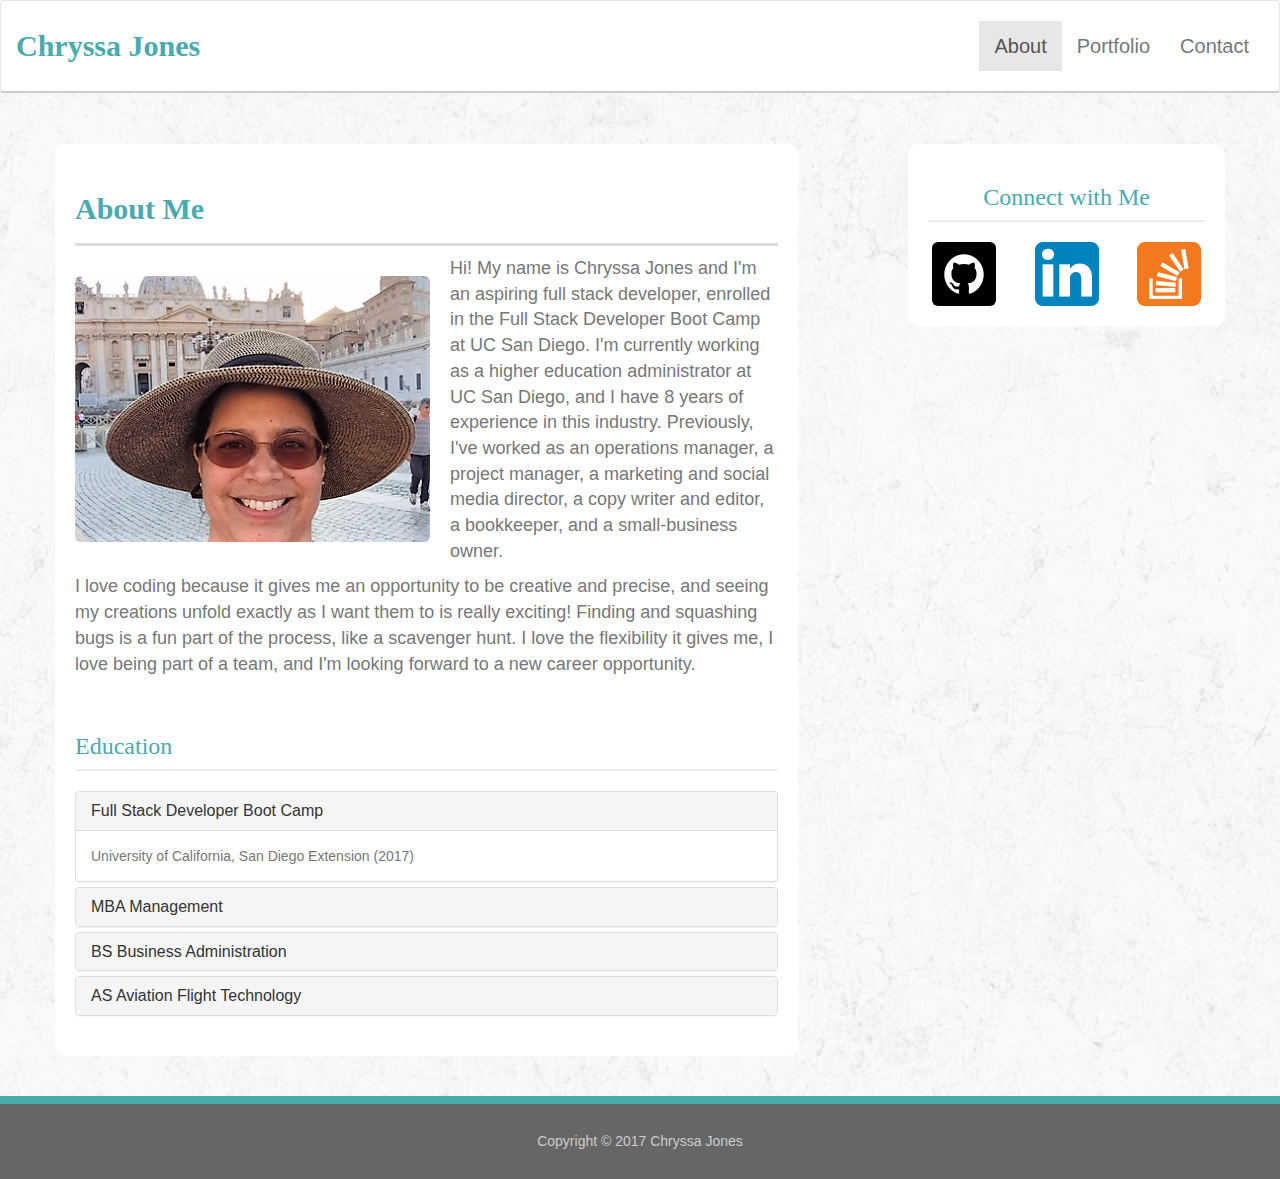
<file: index.html>
<!DOCTYPE html>
<html lang="en-us">
<head>
	<meta charset="UTF-8">
	<meta name="viewport" content="width=device-width, initial-scale=1">
	<link rel="stylesheet" type="text/css" href="assets/css/reset.css">
   	<link rel="stylesheet" href="https://maxcdn.bootstrapcdn.com/bootstrap/3.3.7/css/bootstrap.min.css">
	<script src="https://ajax.googleapis.com/ajax/libs/jquery/3.2.1/jquery.min.js"></script>
   	<script src="https://maxcdn.bootstrapcdn.com/bootstrap/3.3.7/js/bootstrap.min.js"></script>
	<link rel="stylesheet" type="text/css" href="assets/css/style.css">
	
	<title>About | Chryssa Jones</title>
</head>

<body>
	<nav class="navbar navbar-default">
	  <div class="container-fluid">
	    <div class="navbar-header">
	      <button type="button" class="navbar-toggle" data-toggle="collapse" data-target="myNavbar">
		      <span class="icon-bar"></span>
		      <span class="icon-bar"></span>
		      <span class="icon-bar"></span>
	      </button>
	      <a class="navbar-brand" href="index.html">Chryssa Jones</a>
	    </div>

	    <div class="collapse navbar-collapse" id="myNavbar">
		    <ul class="nav navbar-nav navbar-right">
		      <li class="active"><a href="index.html">About</a></li>
		      <li><a href="portfolio.html">Portfolio</a></li>
		      <li><a href="contact.html">Contact</a></li>
		    </ul>
	  </div>
	  </div>
	</nav>

	<div class="container-fluid">
		<div class="row">
			<div class="col-xs-12">
				<div class="emptybox">
				</div>
			</div>
		</div>

		<div class="row">
			<div class="col-12 col-md-8">
				<div class="main-section">
					<h1>About Me</h1>
					
					<img src="assets/images/profile.png" class="img-responsive img-rounded" id="auth-image" alt="My photo" title="Here's a picture of me in Paris!">
 
					<p>Hi! My name is Chryssa Jones and I'm an aspiring full stack developer, enrolled in the Full Stack Developer Boot Camp at UC San Diego.  I'm currently working as a higher education administrator at UC San Diego, and I have 8 years of experience in this industry. Previously, I've worked as an operations manager, a project manager, a marketing and social media director, a copy writer and editor, a bookkeeper, and a small-business owner.<p>
			
					<p>I love coding because it gives me an opportunity to be creative and precise, and seeing my creations unfold exactly as I want them to is really exciting! Finding and squashing bugs is a fun part of the process, like a scavenger hunt.  I love the flexibility it gives me, I love being part of a team, and I'm looking forward to a new career opportunity.</p>
					<br>

						<div class="education">
							<h3>Education</h3>
							<div class="panel-group" id="accordion">
							  <div class="panel panel-default">
							    <div class="panel-heading">
							      <h4 class="panel-title">
							        <a data-toggle="collapse" data-parent="#accordion" href="#collapse1">
							        Full Stack Developer Boot Camp</a>
							      </h4>
							    </div>
							    <div id="collapse1" class="panel-collapse collapse in">
							      <div class="panel-body">University of California, San Diego Extension (2017)</div>
							    </div>
							  </div>
							  <div class="panel panel-default">
							    <div class="panel-heading">
							      <h4 class="panel-title">
							        <a data-toggle="collapse" data-parent="#accordion" href="#collapse2">
							        MBA Management</a>
							      </h4>
							    </div>
							    <div id="collapse2" class="panel-collapse collapse">
							      <div class="panel-body">Hawaii Pacific University, With Distinction (2004)</div>
							    </div>
							  </div>
							  <div class="panel panel-default">
							    <div class="panel-heading">
							      <h4 class="panel-title">
							        <a data-toggle="collapse" data-parent="#accordion" href="#collapse3">
							        BS Business Administration</a>
							      </h4>
							    </div>
							    <div id="collapse3" class="panel-collapse collapse">
							      <div class="panel-body">Brigham Young University, Hawaii (1999)</div>
							    </div>
							  </div>
							  <div class="panel panel-default">
							    <div class="panel-heading">
							      <h4 class="panel-title">
							        <a data-toggle="collapse" data-parent="#accordion" href="#collapse4">
							        AS Aviation Flight Technology</a>
							      </h4>
							    </div>
							    <div id="collapse4" class="panel-collapse collapse">
							      <div class="panel-body">Vincennes University (1991)</div>
							    </div>
							  </div>
							</div>
						</div>
				</div>
			</div>

			<div class="col-12 col-md-4">
				<div class="sidebar">
		       		<h3>Connect with Me</h3>

					<div class="row">
						<div class="col-xs-4">
							<div class="social">
								<a target="_blank" href="http://github.com/chryssajones"><img class="img-rounded" src="assets/images/git.png">
							</div>
						</div>

						<div class="col-xs-4">
							<div class="social">
								<a target="_blank" href="http://linkedin.com/in/chryssajones"><img src="assets/images/linkedin.png">
							</div>
						</div>

						<div class="col-xs-4">
							<div class="social">
								<a target="_blank" href="https://stackoverflow.com/users/8281269/chryssa-jones"><img src="assets/images/stack.png">
							</div>
						</div>

					</div>
				</div>
			</div>
		
		<div class="row">
			<div class="col-xs-12">
				<div class="footer">
					<h5>Copyright &copy; 2017 Chryssa Jones</h5>	
				</div>
			</div>
		</div>
	</div>


</body>
</html>
</file>
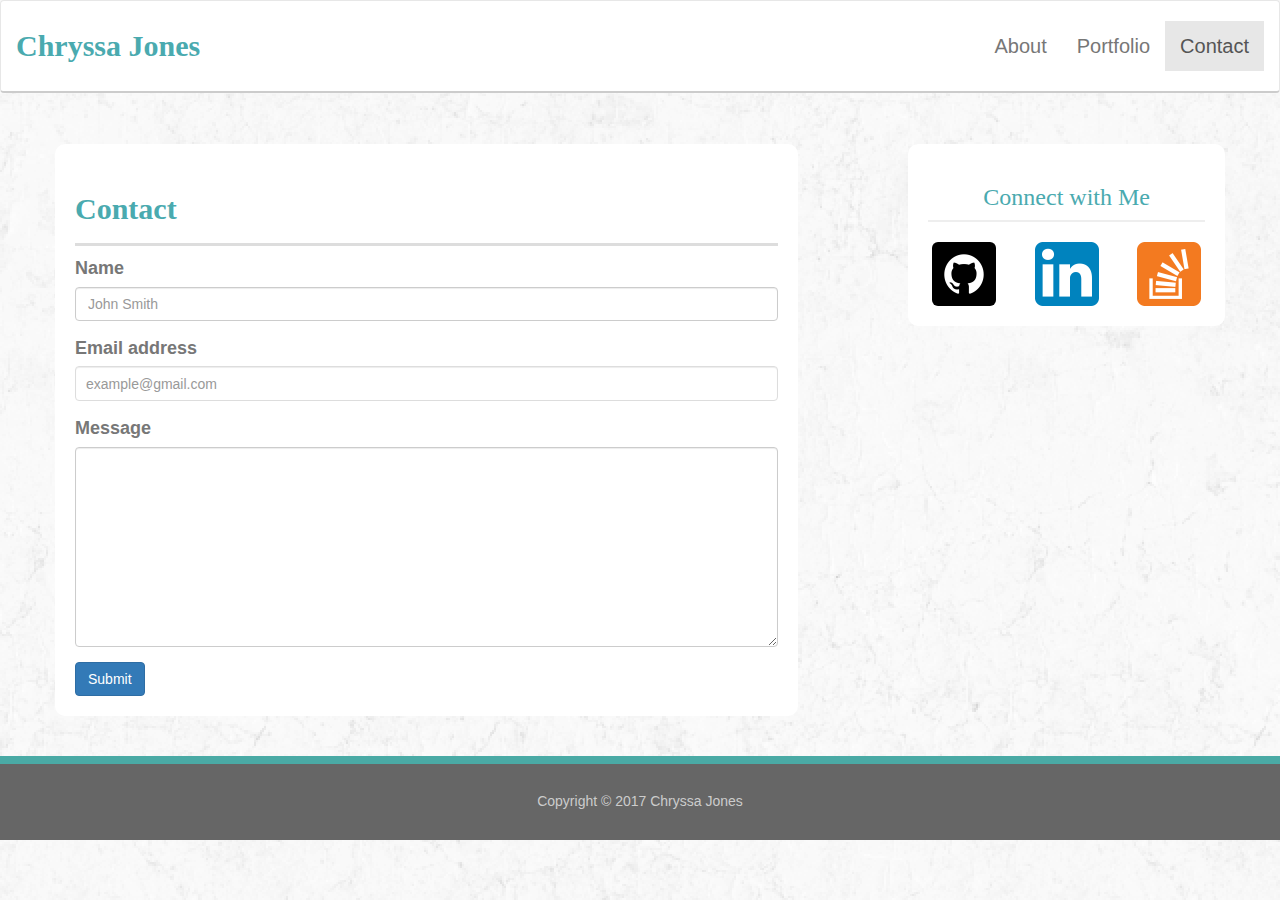
<file: contact.html>
<!DOCTYPE html>
<html lang="en-us">
<head>
	<meta charset="UTF-8">
	<meta name="viewport" content="width=device-width, initial-scale=1">
	<link rel="stylesheet" type="text/css" href="assets/css/reset.css">
   	<link rel="stylesheet" href="https://maxcdn.bootstrapcdn.com/bootstrap/3.3.7/css/bootstrap.min.css">
	<script src="https://ajax.googleapis.com/ajax/libs/jquery/3.2.1/jquery.min.js"></script>
   	<script src="https://maxcdn.bootstrapcdn.com/bootstrap/3.3.7/js/bootstrap.min.js"></script>
	<link rel="stylesheet" type="text/css" href="assets/css/style.css">
	
	<title>Contact | Chryssa Jones</title>
</head>

<body>

	<nav class="navbar navbar-default">
	  <div class="container-fluid">
	    <div class="navbar-header">
	      <button type="button" class="navbar-toggle" data-toggle="collapse" data-target="myNavbar">
		      <span class="icon-bar"></span>
		      <span class="icon-bar"></span>
		      <span class="icon-bar"></span>
	      </button>
	      <a class="navbar-brand" href="index.html">Chryssa Jones</a>
	    </div>

	    <div class="collapse navbar-collapse" id="myNavbar">
		    <ul class="nav navbar-nav navbar-right">
		      <li><a href="index.html">About</a></li>
		      <li><a href="portfolio.html">Portfolio</a></li>
		      <li class="active"><a href="contact.html">Contact</a></li>
		    </ul>
	  </div>
	  </div>
	</nav>


	<div class="container-fluid">
		<div class="row">
			<div class="col-xs-12">
				<div class="emptybox">
				</div>
			</div>
		</div>

		<div class="row">
			<div class="col-12 col-md-8">
				<div class="main-section">
					<h1>Contact</h1>
					<form>
					  <div class="form-group">
					    <label for="name">Name</label>
					    <input type="name" class="form-control" id="name" placeholder="John Smith" required="required">
					  </div>
					  <div class="form-group">
					    <label for="email">Email address</label>
					    <input type="email" class="form-control" id="email" placeholder="example@gmail.com" required="required">
					  </div>
					  <div class="form-group">
					    <label for="message">Message</label>
					    <textarea class="form-control" id="message" name="message" required="required"></textarea>
					  </div>
					  <button type="submit" class="btn btn-primary">Submit</button>
					</form>					
				</div>	
			</div>

			<div class="col-12 col-md-4">
				<div class="sidebar">
		       		<h3>Connect with Me</h3>
					<div class="row">
						<div class="col-xs-4">
							<div class="social">
								<a target="_blank" href="http://github.com/chryssajones"><img class="img-rounded" src="assets/images/git.png">
							</div>
						</div>

						<div class="col-xs-4">
							<div class="social">
								<a target="_blank" href="http://linkedin.com/in/chryssajones"><img src="assets/images/linkedin.png">
							</div>
						</div>

						<div class="col-xs-4">
							<div class="social">
								<a target="_blank" href="https://stackoverflow.com/users/8281269/chryssa-jones"><img src="assets/images/stack.png">
							</div>
						</div>
					</div>
				</div>
			</div>
		
		<div class="row">
			<div class="col-xs-12">
				<div class="footer">
					<h5>Copyright &copy; 2017 Chryssa Jones</h5>	
				</div>
			</div>
		</div>
	</div>


</body>
</html>
</file>
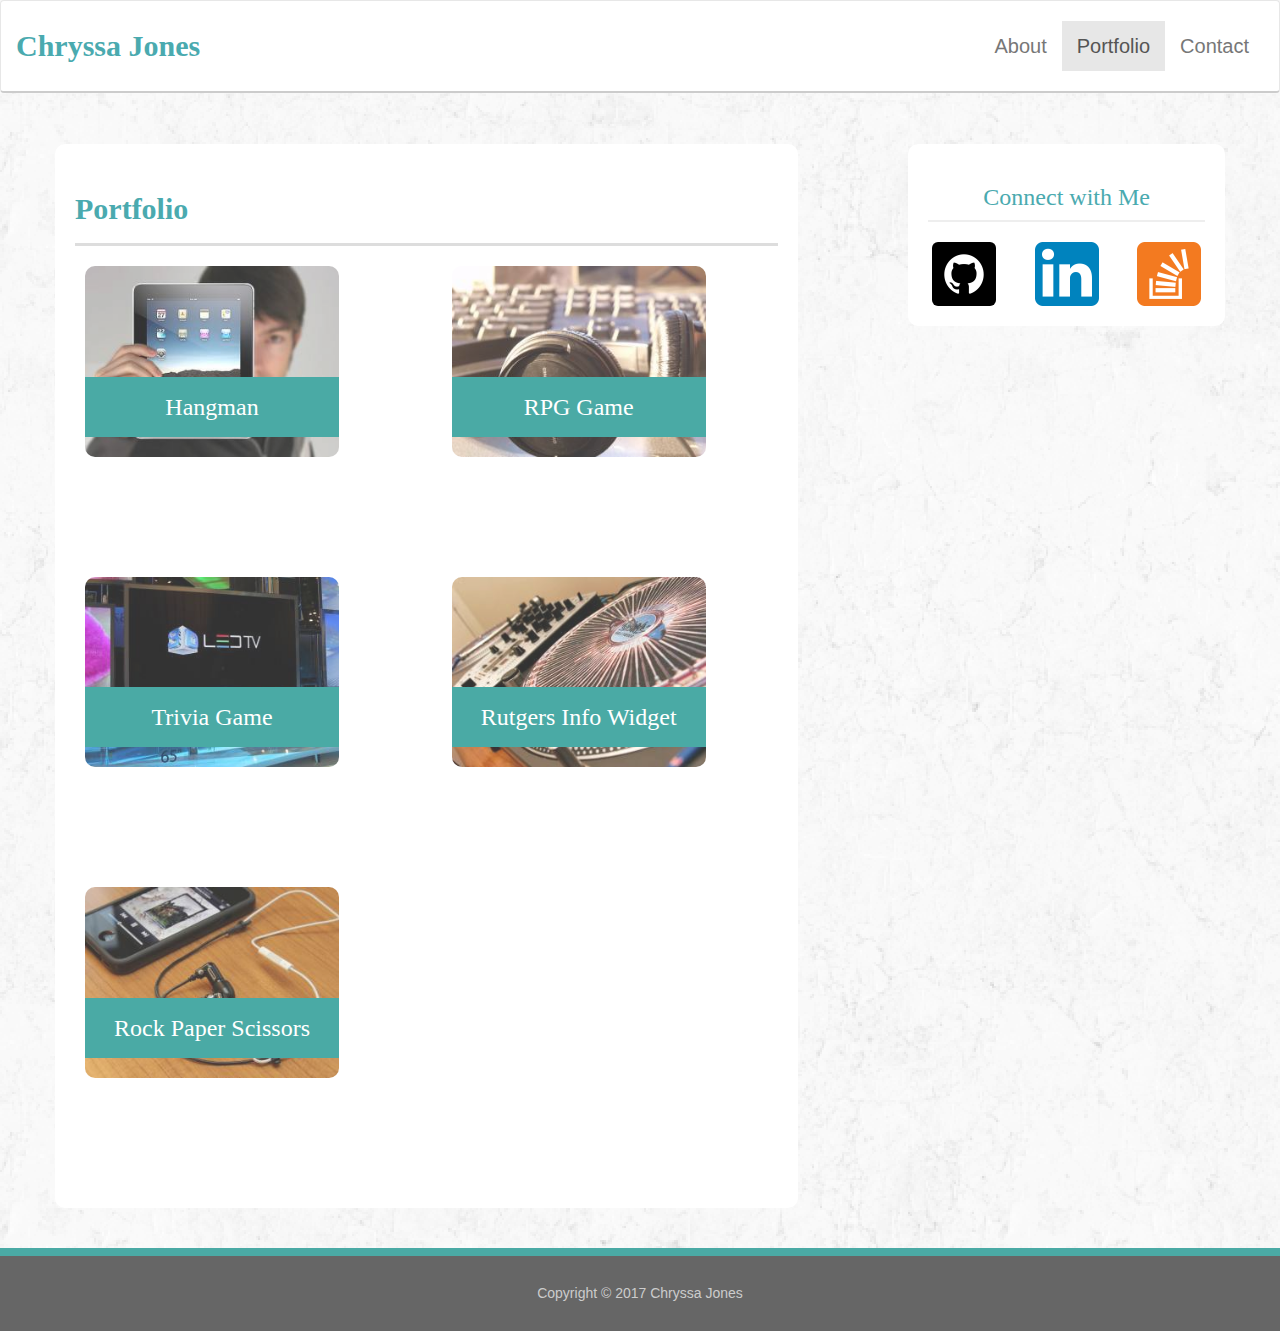
<file: portfolio.html>
<!DOCTYPE html>
<html lang="en-us">
<head>
	<meta charset="UTF-8">
	<meta name="viewport" content="width=device-width, initial-scale=1">
	<link rel="stylesheet" type="text/css" href="assets/css/reset.css">
   	<link rel="stylesheet" href="https://maxcdn.bootstrapcdn.com/bootstrap/3.3.7/css/bootstrap.min.css">
	<script src="https://ajax.googleapis.com/ajax/libs/jquery/3.2.1/jquery.min.js"></script>
   	<script src="https://maxcdn.bootstrapcdn.com/bootstrap/3.3.7/js/bootstrap.min.js"></script>
	<link rel="stylesheet" type="text/css" href="assets/css/style.css">
	
	<title>Portfolio | Chryssa Jones</title>
</head>

<body>


<nav class="navbar navbar-default">
	  <div class="container-fluid">
	    <div class="navbar-header">
	      <button type="button" class="navbar-toggle" data-toggle="collapse" data-target="myNavbar">
		      <span class="icon-bar"></span>
		      <span class="icon-bar"></span>
		      <span class="icon-bar"></span>
	      </button>
	      <a class="navbar-brand" href="index.html">Chryssa Jones</a>
	    </div>

	    <div class="collapse navbar-collapse" id="myNavbar">
		    <ul class="nav navbar-nav navbar-right">
		      <li><a href="index.html">About</a></li>
		      <li class="active"><a href="portfolio.html">Portfolio</a></li>
		      <li><a href="contact.html">Contact</a></li>
		    </ul>
	  </div>
	  </div>
	</nav>

	<div class="container-fluid">
		<div class="row">
			<div class="col-xs-12">
				<div class="emptybox">
				</div>
			</div>
		</div>

		<div class="row">
			<div class="col-12 col-md-8">
				<div class="main-section">
					<h1>Portfolio</h1>
					<div class="row">
						<div class="col-12 col-sm-6">
							<div class="work">
								<img src="assets/images/placeholder1.jpg" alt="Hangman">
								<h3>Hangman</h3>
							</div>
						</div>
						<div class="col-12 col-sm-6">
							<div class="work">
								<img src="assets/images/placeholder2.jpg" alt="RPG Game">
								<h3>RPG Game</h3>
							</div>				
						</div>
					</div>
					<div class="row">
						<div class="col-12 col-sm-6">
							<div class="work">
								<img src="assets/images/placeholder3.jpg" alt="portfolio image">
								<h3>Trivia Game</h3>
							</div>
						</div>
						<div class="col-12 col-sm-6">
							<div class="work">
								<img src="assets/images/placeholder4.jpg" alt="portfolio image">
								<h3>Rutgers Info Widget</h3>
							</div>			
						</div>
					</div>
					<div class="row">
						<div class="col-12 col-sm-6">
							<div class="work">	
								<img src="assets/images/placeholder5.jpg" alt="portfolio image">
								<h3>Rock Paper Scissors</h3>
							</div>
						</div>
						<div class="col-12 col-md-6">
						</div>
					</div>
				</div>	
			</div>

			<div class="col-12 col-md-4">
				<div class="sidebar">
		       		<h3>Connect with Me</h3>
					<div class="row">
						<div class="col-xs-4">
							<div class="social">
								<a target="_blank" href="http://github.com/chryssajones"><img class="img-rounded" src="assets/images/git.png">
							</div>
						</div>

						<div class="col-xs-4">
							<div class="social">
								<a target="_blank" href="http://linkedin.com/in/chryssajones"><img src="assets/images/linkedin.png">
							</div>
						</div>

						<div class="col-xs-4">
							<div class="social">
								<a target="_blank" href="https://stackoverflow.com/users/8281269/chryssa-jones"><img src="assets/images/stack.png">
							</div>
						</div>
					</div>
				</div>
			</div>
		
		<div class="row">
			<div class="col-xs-12">
				<div class="footer">
					<h5>Copyright &copy; 2017 Chryssa Jones</h5>	
				</div>
			</div>
		</div>
	</div>


</body>
</html>
</file>
<file: assets/css/style.css>
/*these styles will modify the bootstrap defaults*/

body {
	background: url(../images/rockywall_@2X.png);
	color: #777;
}

h1 {
	color: #4aaaaf;
	font-weight: 700;
	font-family: Georgia, Times, "Times New Roman", serif;
	font-size: 30px;
	line-height: 49px;
	padding-bottom: 10px;
	border-bottom: 3px solid #ddd;
}

h2, h3 {
	color: #4aaaaf;
	font-family: Georgia, Times, "Times New Roman", serif;
	margin-bottom: 20px;
	padding-bottom: 10px;
	border-bottom: 2px solid #eee;
}

.navbar-default {
	background: #fff;
	border-bottom: 2px solid #ccc;
	padding: 20px 0px;
	margin-bottom: 10px;
	color: #777;
	font-size: 20px;
}

.navbar-brand {
	font-size: 30px;
	font-weight: 700;
	font-family: Georgia, Times, "Times New Roman", serif;
	text-decoration: none;
  color: #4aaaaf !important;
}


.main-section {
	background: #fff;
	border-radius: 10px;
	padding: 20px;
	margin: 40px;
	font-size: 18px;
}

.education {
	font-size: 14px;
}

#auth-image {
	float: left;
	margin: 20px 20px 20px 0px;
}

.sidebar {
	background: #fff;
	border-radius: 10px;
	padding: 20px;	
	margin: 40px;
  text-align: center;
}

.footer {
  padding: 20px 0;
  font-size: 12px;
  color: #fff;
  color: #ccc;
  text-align: center;
  background: #666;
  border-top: 8px solid #4aaaa5;
}

.social {
	margin: auto;
}

/* portfolio page */

.work {
  width: 274px;
  padding: 10px;
 }

.work img {
  width: 100%;
  border: 0 none;
  border-radius: 10px;
  opacity: 0.8;
}

.work h3 {
  position: relative;
  bottom: 100px;
  width: 100%;
  padding: 15px;
  font-weight: 300;
  line-height: 30px;
  color: #fff;
  text-align: center;
  background: #4aaaa5;
  border-bottom: 0;
}

/* contact page */

#contact-form ul {
  margin-bottom: 20px;
}

#contact-form li {
  margin-bottom: 10px;
}

label,
input[type=text],
input[type=email],
textarea {
  display: block;
  width: 100%;
}

input[type=text],
input[type=email],
textarea {
  height: 35px;
  padding: 0 10px;
  font-size: 14px;
  border: 1px solid #ddd;
}

#message {
  height: 200px;
}

input[type=submit] {
  padding: 10px 30px;
  font-size: 18px;
  color: #fff;
  cursor: pointer;
  background: #4aaaa5;
  border: 0 none;
  border-radius: 4px;
}

input[type="submit"]:hover {
    background-color: #999;
}
</file>
